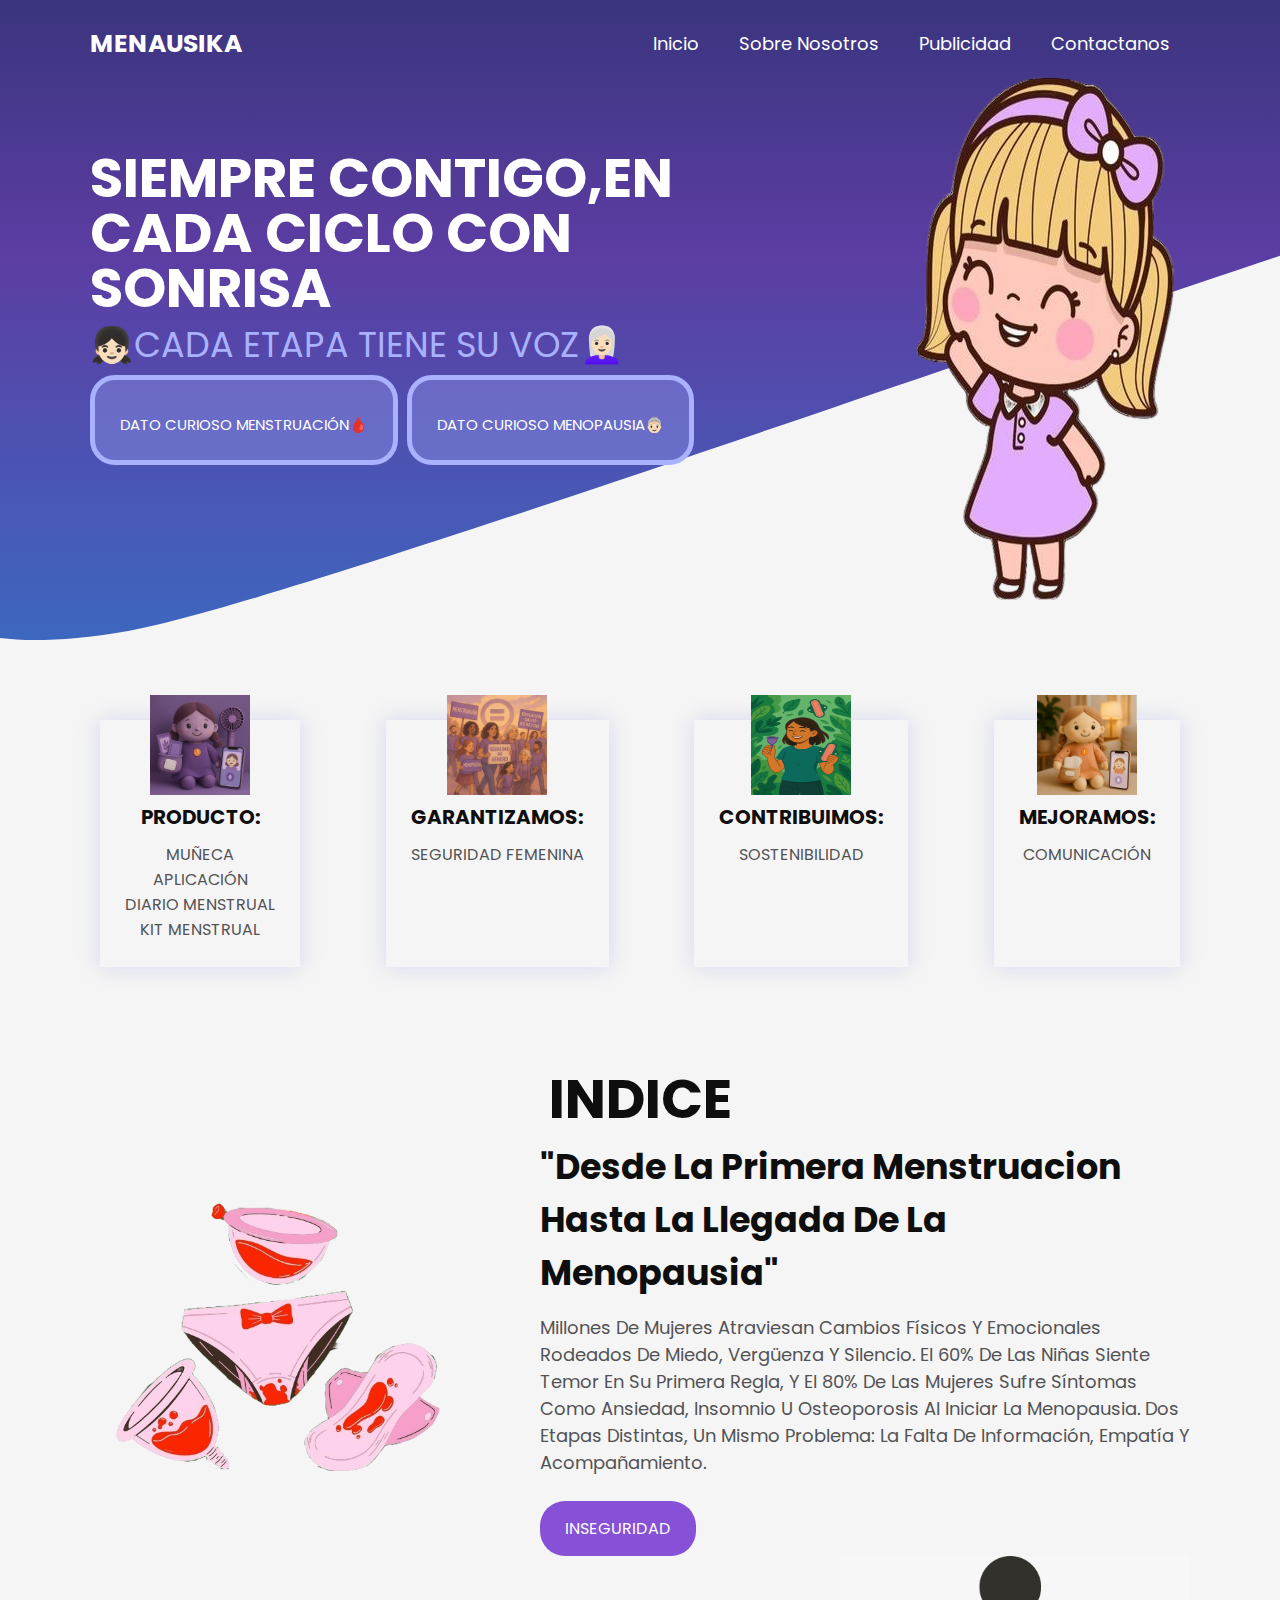
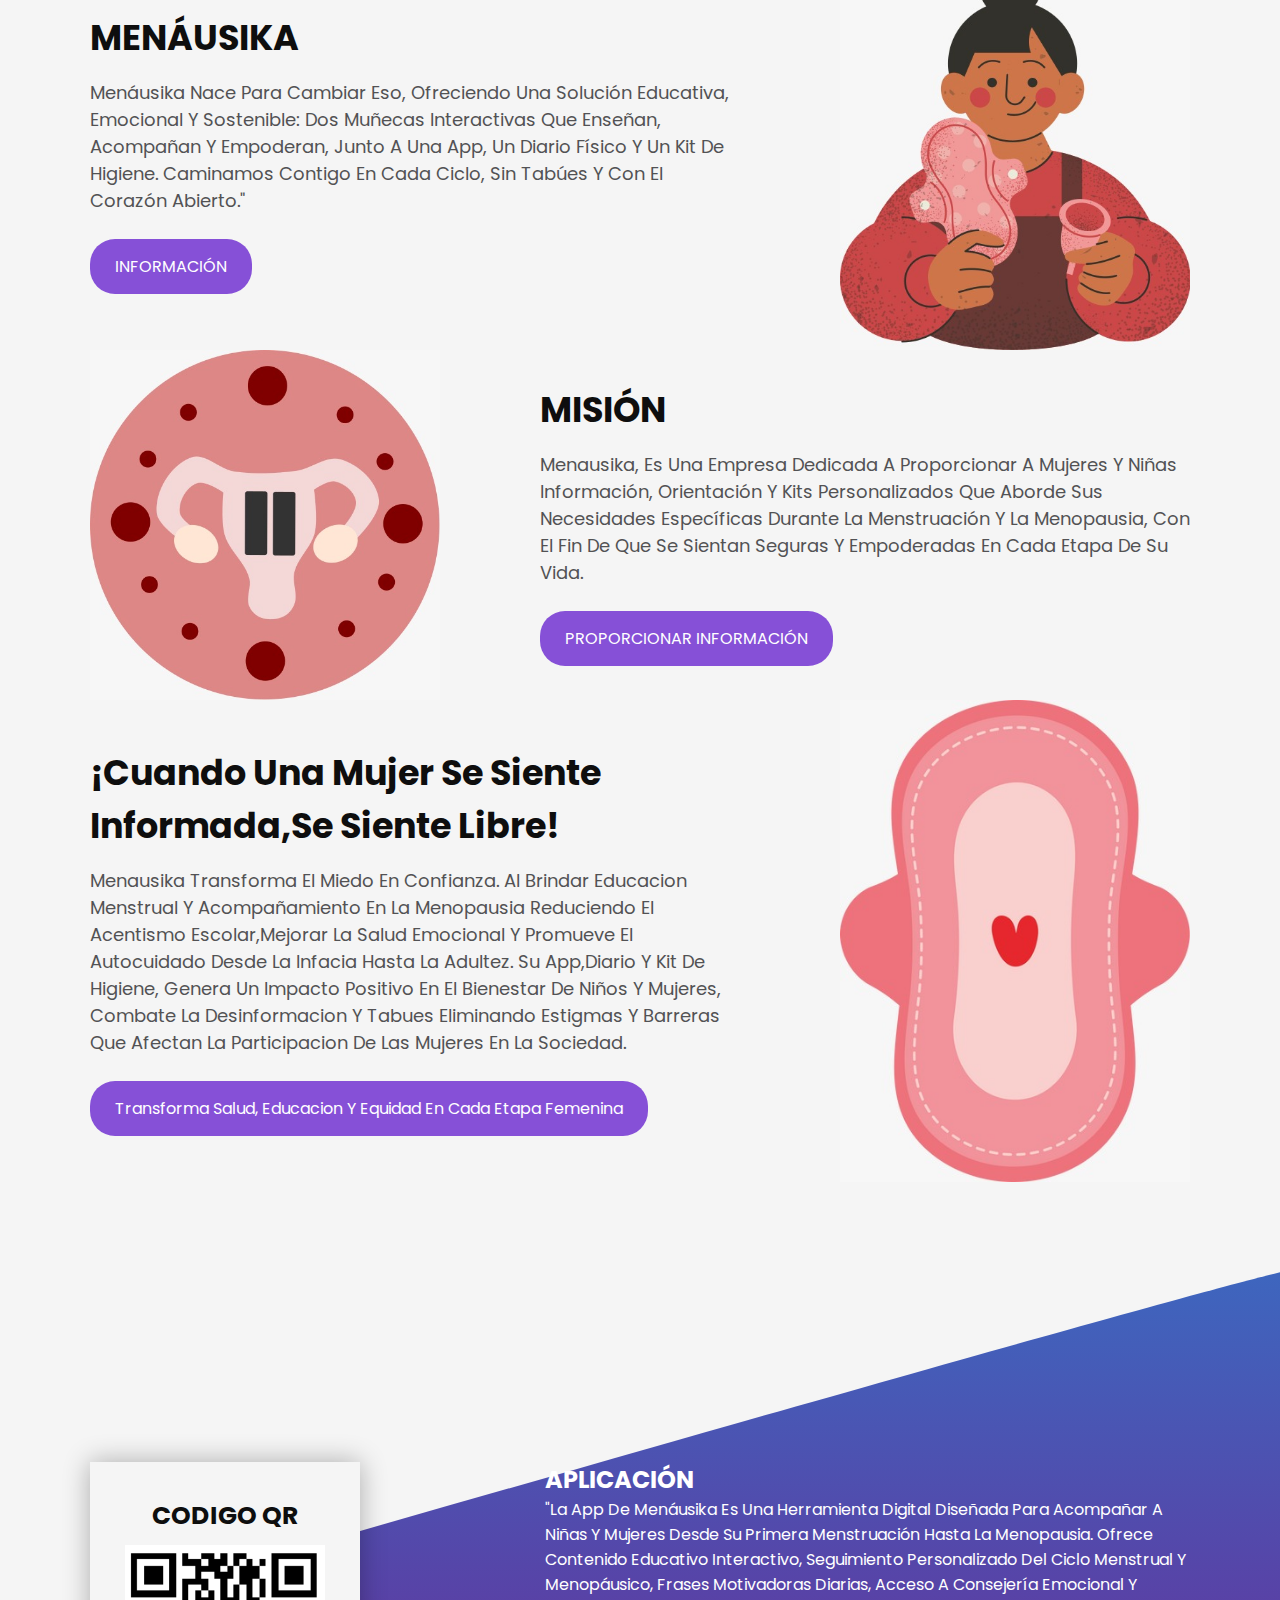
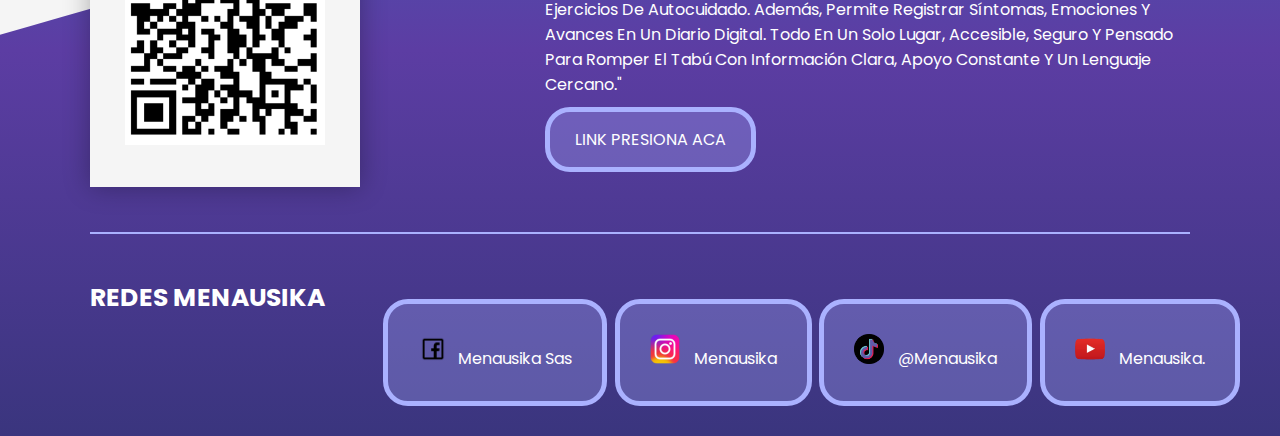
<file: menausika.github.io-main/index.html>
<!DOCTYPE html>
<html lang="en">

<head>
    <meta charset="UTF-8">
    <meta name="viewport" content="width=device-width, initial-scale=1.0">
    <title>PAGINA MENAUSIKA</title>
    <link rel="stylesheet" href="style.css">
</head>

<body>

    <header>

        <div class="menu container">

            <a href="#" class="logo">MENAUSIKA</a>
            <input type="checkbox" id="menu">
            <label for="menu">
                <img src="images/menu-btn.png" class="menu-icono" alt="">
            </label>
            <nav class="navbar">
                <ul>
                    <li><a href="index.html">Inicio</a></li>
                    <li><a href="sobrenosotros.html">Sobre nosotros</a></li>
                    <li><a href="publicidad.html">Publicidad</a></li>
                    <li><a href="contactanos.html">Contactanos</a></li>
                </ul>
            </nav>
        </div>
        <div class="header-content container">

            <div class="content">
                <h1>SIEMPRE CONTIGO,EN CADA CICLO CON SONRISA </h1>
                <p>
                    👧🏻Cada etapa tiene su voz👩🏻‍🦳
                </p>
                <a href="menstruacion.html" class="btn-1">
                    <p>DATO CURIOSO MENSTRUACIÓN🩸</p>
                </a>
                <a href="menopausia.html" class="btn-1">
                    <p>DATO CURIOSO MENOPAUSIA👵🏻</p>
                </a>
            </div>
            <img src="images/file6-removebg-preview.png" alt="">
        </div>
    </header>

    <main class="services container">
        <div class="service">
            <img src="images/mune.jpg" alt= ""width="100" height="100">
            <h3>PRODUCTO:</h3>
            <P>MUÑECA</P>
            <P>APLICACIÓN</P>
            <P>DIARIO MENSTRUAL</P>
            <P>KIT MENSTRUAL</P>

        </div>

        <div class="service">
            <img src="images/pptt33.jpg" alt=""width="100" height="100">
            <h3>GARANTIZAMOS:</h3>
            <P>SEGURIDAD FEMENINA</P>

        </div>

        <div class="service">
            <img src="images/pptt44.jpg" alt=""width="100" height="100">
            <h3>CONTRIBUIMOS:</h3>
            <P>SOSTENIBILIDAD</P>

        </div>

        <div class="service">
            <img src="images/pptt2.jpg" alt=""width="100" height="100">
            <h3>MEJORAMOS:</h3>
            <P>COMUNICACIÓN</P>
        </div>
    </main>

    <section class="porfolios container">
        <h2>INDICE</h2>
        <div class="porfolio">
            <img src="images/c1.png" alt="">
            <div class="porfolio-1">

                <h3>"Desde la primera menstruacion hasta la llegada de la menopausia"</h3>

                <p>millones de mujeres atraviesan cambios físicos y emocionales rodeados de miedo, vergüenza y silencio.
                    El 60% de las niñas siente temor en su primera regla, y el 80% de las mujeres sufre síntomas como
                    ansiedad, insomnio u osteoporosis al iniciar la menopausia. Dos etapas distintas, un mismo problema:
                    la falta de información, empatía y acompañamiento.
                </p>

                <a href="#" class="btn-2">INSEGURIDAD</a>

            </div>

        </div>


        <div class="porfolio">

            <div class="porfolio-2">

                <h3>MENÁUSIKA</h3>
                <p>Menáusika nace para cambiar eso, ofreciendo una solución educativa, emocional y sostenible: dos
                    muñecas interactivas que enseñan, acompañan y empoderan, junto a una app, un diario físico y un kit
                    de higiene. Caminamos contigo en cada ciclo, sin tabúes y con el corazón abierto."
                </p>
                <a href="#" class="btn-2">INFORMACIÓN</a>

            </div>
            <img src="images/segunda.jpg" alt="">
        </div>


        <div class="porfolio">
            <img src="images/tercera.jpg" alt="">
            <div class="porfolio-1">

                <h3>MISIÓN</h3>
                <p>Menausika, es una empresa dedicada a proporcionar a mujeres y niñas información, orientación y kits
                    personalizados que aborde sus necesidades específicas durante la menstruación y la menopausia, con
                    el fin de que se sientan seguras y empoderadas en cada etapa de su vida.
                </p>
                <a href="#" class="btn-2">PROPORCIONAR INFORMACIÓN</a>

            </div>

        </div>


        <div class="porfolio">

            <div class="porfolio-2">

                <h3>¡Cuando una mujer se siente informada,se siente libre!
                </h3>
                <p>Menausika transforma el miedo en confianza. Al brindar educacion menstrual y acompañamiento en la
                    menopausia reduciendo el acentismo escolar,mejorar la salud emocional y promueve el autocuidado
                    desde la infacia hasta la adultez. Su app,diario y kit de higiene, genera un impacto positivo en el
                    bienestar de niños y mujeres, combate la desinformacion y tabues eliminando estigmas y barreras que
                    afectan la participacion de las mujeres en la sociedad.
                </p>
                <a href="#" class="btn-2">Transforma salud, educacion y equidad en cada etapa femenina</a>

            </div>
            <img src="images/cuarta.jpg" alt="">
        </div>


    </section>

    <footer>
        <div class="container">
            <div class="info">
                <div class="info-content">
                    <div class="info-price">
                        <h2>CODIGO QR</h2>
                        <p class="price"></p>
                        <img src="images/qrapp.PNG" alt="" width="200" height="200">
                    </div>
                    <div class="info-txt">
                        <h2>APLICACIÓN</h2>
                        <p>
                            "La app de Menáusika es una herramienta digital diseñada para acompañar a niñas y mujeres
                            desde su primera menstruación hasta la menopausia. Ofrece contenido educativo interactivo,
                            seguimiento personalizado del ciclo menstrual y menopáusico, frases motivadoras diarias,
                            acceso a consejería emocional y ejercicios de autocuidado. Además, permite registrar
                            síntomas, emociones y avances en un diario digital. Todo en un solo lugar, accesible, seguro
                            y pensado para romper el tabú con información clara, apoyo constante y un lenguaje cercano."
                        </p>
                        <a href="https://jazmin-salass-team.adalo.com/menausika" class="btn-1" target="_blank">LINK
                            PRESIONA ACA</a>

                    </div>

                </div>
                <hr>
                <div class="enlaces">
                    <h3>REDES MENAUSIKA</h3>
                    <div class="enlace">
                        <li> <a href="https://www.facebook.com/profile.php?id=61576298157564&mibextid=rS40aB7S9Ucbxw6v"
                                class="boton" target="_blank">
                                <img src="images/fcc-removebg-preview.png" alt="">Menausika Sas

                            </a></li>
                    </div>
                    <div class="enlace">
                        <li> <a href="https://www.instagram.com/sasmenausika?igsh=a2cxOW12M2YxaXk3" class="boton"
                                target="_blank"> <img
                                    src="images/pngtree-instagram-icon-png-image_6315974-removebg-preview.png" alt="">
                                menausika</a></li>
                    </div>

                    <div class="enlace">
                        <li> <a href="https://www.tiktok.com/@menausikasas?_t=ZS-8wJME41Vgwy&_r=1" class="boton"
                                target="_blank"><img src="images/images-removebg-preview.png" alt=""> @Menausika </a>
                        </li>
                    </div>

                    <div class="enlace">
                        <li> <a href="https://youtube.com/@menausikas.a.s?si=jSz5yfzzltQmlleG" class="boton"
                                target="_blank"><img src="images/ytt.png" alt=""> Menausika. </a></li>
                    </div>


                </div>


            </div>






        </div>

        </div>
    </footer>




</body>

</html>
</file>
<file: menausika.github.io-main/style.css>
@import url('https://fonts.googleapis.com/css2?family=Poppins:wght@400;500;600;700&display=swap');
 
*{
    margin: 0;
    padding: 0;
    box-sizing: border-box;
    text-transform: capitalize;
    text-decoration: none;
    list-style: none;
    font-family:'Poppins', sans-serif;
}

body{
    background-color: #F5F5F5;
}

header{
    background-image: url(images/hero.svg);
    background-position: center bottom;
    background-repeat: no-repeat;
    background-size: cover;
    min-height: 70vh;
    display: flex;
    align-items: center;
}

.container {
    max-width: 1100px;
    margin: 0 auto;
}

.menu {
    position: absolute;
    top: 10px;
    left: 0;
    right: 0;
    display: flex;
    align-items: center;
    justify-content: space-between;
    z-index: 1000;
}


.menu .logo {
    font-weight: 700;
    font-size: 25px;
    color: #ffffff;
}

.menu .navbar ul li {
    position: relative;
    float: left;

}

.menu .navbar ul li a {
    font-size: 18px;
    padding: 20px;
    color: #ffffff;
    display: block;
}

.menu .navbar ul li a:hover {
    color: #0EAEF3;
}

#menu {
    display: none;
}

.menu-icono {
    width: 25px;
}

.menu label {
    cursor: pointer;
    display: none;
}

.header-content {
    display: flex;
}

.content {
    padding: 150px 150px 0px 0px;
}

.content h1 {
    color: #ffffff;
    font-size: 55px;
    text-transform: uppercase;
    font-weight: 55px;
    line-height: 55px;
}

.content p {
    margin-top: 10px;
    color: #AAB1FF;
    text-transform: uppercase;
    font-size: 35px;
    line-height: 40px;
}

.btn-1 {
    display: inline-block;
    background-color: rgba(170, 177, 255,0.3);
    border: 5px solid #AAB1FF;
    margin: 10px 5px 0px 0px;
    padding: 15px 25px;
    color: #ffffff;
    border-radius: 25px;
}

.btn-1:hover {
    background-color: #AAB1FF;
}

.services {
    padding: 10px 0px;
    display: flex;
    justify-content: space-between;
    text-align: center;
    margin-top: 70px;
}

.service {
    padding: 25px;
    margin: 0px 10px;
    box-shadow: 0px 0px 20px rgba(135, 141, 214,0.3);

}

.service img {
    margin-top: -50px;
}

.service h3 {
    font-size: 20px;
    color: #0E0E0E;
    margin-bottom: 10px;
}

.btn-1 p {
  

    text-align: center;
    font-size: 15px;
    color: #ffffff;
    

}
.btn-1 p {
    
    top: -20px;
    text-align: center;
    justify-content: center;
    
    display: flex;
}
.service p{
    color: #525254;
    font-size: 16px;

}

.porfolios {
    padding: 80px 0px;
    text-align: center;
    color: #0E0E0E;
}

.porfolios h2 {
    font-size: 55px;
}

.porfolio {
    display: flex;
    align-items: center;
}

.porfolio img {
    width: 350px;
}

.porfolio-1 {
    text-align: left;
    margin-left: 100px;
}

.porfolio-1 h3 {
    font-size: 35px;
    margin-bottom: 15px;
}

.porfolio-1 p{
    font-size: 18px;
    color: #525254;
    margin-bottom: 25px;
}

.porfolio-2 {
    text-align: left;
    margin-right: 100px;
}

.porfolio-2 h3 {
    font-size: 35px;
    margin-bottom: 15px;
}

.porfolio-2 p {
    font-size: 18px;
    color: #525254;
    margin-bottom: 25px;
}

.btn-2 {
    display: inline-block;
    padding: 15px 25px;
    border-radius: 25px;
    background-color: #7042B5;
    color: #ffffff;
}

.btn-2 {
    background-color: #8650D7;
}

footer {
    padding: 200px 0px 30px 0px;
    background-image: url(images/footer.svg);
    background-position: top center;
    background-repeat: no-repeat;
    background-size: cover;
}

.info-content {
    display: flex;
}

.info-price {
    padding: 35px;
    text-align: center;
    background-color: #F5F5F5;
    box-shadow: 0px 0px 25px rgba(0, 0, 0, 0.3);
    margin: 0px 150px 0px 0px;
    color: #0E0E0E;
}

.info-price h2 {
    font-size: 25px;
    margin-bottom: 10px;
}

.price {
    font-size: 14px;
    color: #0EAEF3 !important;
    margin-bottom: 10px;
}

.info-price p {
    font-size: 16px;
    color: #525254;
}

.info-txt {
    margin-left: 35px;
    color: #ffffff;
}

hr {
    margin: 45px 0px;
    border: 0.5px solid #AAB1FF;

}

.enlaces {
    display: flex;
    justify-content: space-between;
    color: #ffffff;
}

.enlaces h3 {
    font-size: 25px;
}

.enlace {
    display: flex;
}

.enlace li a {
    display: block;
    margin: 20px;
    color: #ffffff;
}

.enlace li a:hover {
    color: #0EAEF3;
}

@media (max-width:991px) {

    .menu {
        padding: 20px;
    }

    .menu label {
        display: initial;
    }

    .menu .navbar {
        position: absolute;
        top: 100%;
        left: 0;
        right: 0;
        background-color: #5b50BC;
        display: none;
    }

    .menu .navbar ul li {
        width: 100%;
    }

    #menu:checked ~ .navbar {
        display: initial;
    }

    header {
        height: 0vh;
        padding: 400px 0px;
        background-position: center center;
    }
    .header-content {
        flex-direction: column;
        text-align: center;
        align-items: center;
        padding: 0px 30px;
    }
    .content {
        padding: 0px;
        font-size: 0px;
    }

    .content h1 {
        margin-top: 100px;
        font-size: 45px;
    }

    .content p {
        margin-top: 0px;
    }
    .header-content img {
        width: 150px;
    }
    .services {
        flex-direction: column;
        padding: 50px 30px 0px 30px;
    }

    .service {
        margin-bottom: 50px;
    }

    .porfolios {
        padding: 0px 30px 30px 30px;
    }

    .porfolios h2 {
        margin-bottom: 15px;
    }
    .porfolio {
        flex-direction: column;
    }

    .porfolio img {
        display: none;
    }
    .porfolio-1 {
        text-align: center;
        margin: 0px 0px 25px 0px;
    }

    .porfolio-2 {
        text-align: center;
        margin: 0px 0px 25px 0px;
    }

    footer {
        padding: 0px 30px 30px 30px;
    }

    .info-content {
        flex-direction: column;
        text-align: center;
    }

    .info-price {
        margin: 0px 0px 20px 0px;
    }
    .info-txt {
        margin: 0px;
    }
    hr {
        margin: 25px 0px;
    }
    .enlaces {
        flex-direction: column;
        align-items: center;
    }
    .enlace {
        flex-direction: column;
    }
}

.header {
    background-image: url(images/fondoo.jpg); /* Ruta a la imagen de fondo */
    background-size: cover; /* Asegura que la imagen cubra todo el área del elemento */
    background-position: center; /* Centra la imagen en el contenedor */
    background-repeat: no-repeat; /* Evita que la imagen se repita */
    padding: 20px; /* Espaciado interno opcional */
    margin-bottom: 0px; /* Espaciado entre secciones opcional */
    min-height: 3500px;
    background-attachment: fixed;

  }

  .LOGO {
    display: flex;
    flex-direction: column;
    width: 100%;
    text-align: center;
    margin-bottom: 25px; 
    margin-top: 100px;
    align-content: center;
    gap: 20px;
    display: flex;
    align-items: center; 
    font-size: 20px;
    margin-bottom: 100px;
    color: #ffffff;
    font-weight: 20;}
  
    .AVATARES {
        display: flex;
        flex-direction: column;
        width: 100%;
        text-align: center;
        margin-bottom: 25px; 
        margin-top: 100px;
        align-content: center;
        gap: 20px;
        display: flex;
        align-items: center; 
        font-size: 20px;
        margin-bottom: 100px;
        color: #ffffff;
        font-weight: 20;}

        .DESCRIPCION  {
            
            width: 100%;
            text-align: center;
            margin-bottom: 25px;
            color: #ffffff;
            font-weight: 20;
            max-width: 800px;
            margin: 0 auto;
            padding: 10px;
        }
        
        .KIT {
            display: flex;
            flex-direction: column;
            width: 100%;
            text-align: center;
            margin-bottom: 25px; 
            margin-top: 100px;
            align-content: center;
            gap: 20px;
            display: flex;
            align-items: center; 
            font-size: 20px;
            margin-bottom: 100px;
            color: #ffffff;
            font-weight: 20;}
        


            .POLITICAS {
                display: flex;
                flex-direction: column;
                width: 100%;
                text-align: center;
                margin-bottom: 25px; 
                margin-top: 100px;
                align-content: center;
                gap: 20px;
                display: flex;
                align-items: center; 
                font-size: 20px;
                margin-bottom: 100px;
                color: #ffffff;
                font-weight: 20;
                max-width: 500px;
                margin: 0 auto;
                padding: 50px;
                                }

                .MAPA {
                    display: flex;
                    flex-direction: column;
                    width: 100%;
                    text-align: center;
                    margin-bottom: 25px; 
                    margin-top: 100px;
                    align-content: center;
                    gap: 20px;
                    display: flex;
                    align-items: center; 
                    font-size: 20px;
                    margin-bottom: 100px;
                    color: #ffffff;
                    font-weight: 20;}
            

                    .redessociales {
                        display: flex;
                        flex-direction: column;
                        width: 100%;
                        text-align: center;
                        margin-bottom: 25px; 
                        margin-top: 100px;
                        align-content: center;
                        gap: 20px;
                        display: flex;
                        align-items: center; 
                        font-size: 20px;
                        margin-bottom: 100px;
                        color: #ffffff;
                        font-weight: 20;}

                        .FOLLETO {
                            display: flex;
                            flex-direction: column;
                            width: 100%;
                            text-align: center;
                            margin-bottom: 25px; 
                            margin-top: 100px;
                            align-content: center;
                            gap: 20px;
                            display: flex;
                            align-items: center; 
                            font-size: 20px;
                            margin-bottom: 100px;
                            color: #ffffff;
                            font-weight: 20;}

                            .VOLANTE {
                                display: flex;
                                flex-direction: column;
                                width: 100%;
                                text-align: center;
                                margin-bottom: 25px; 
                                margin-top: 100px;
                                align-content: center;
                                gap: 20px;
                                display: flex;
                                align-items: center; 
                                font-size: 20px;
                                margin-bottom: 100px;
                                color: #ffffff;
                                font-weight: 20;}

                                .GA {
                                    display: flex;
                                    flex-direction: column;
                                    width: 100%;
                                    text-align: center;
                                    margin-bottom: 25px; 
                                    margin-top: 100px;
                                    align-content: center;
                                    gap: 20px;
                                    display: flex;
                                    align-items: center; 
                                    font-size: 20px;
                                    margin-bottom: 100px;
                                    color: #ffffff;
                                    font-weight: 20;}

                                    .GA img {
                                        display: flex;
                                        justify-content: center;
                                        align-items: center;
                                        height: 100vh;
                                        margin: 0;
                                        max-width: 100%; /* Para que las imágenes no se desborden */
                                        margin-bottom: 20px; /* Espacio entre las imágenes */
                                        width: 300px;
                                        height: auto;
                                    }



                                    .CATALOGO {
                                        display: flex;
                                        flex-direction: column;
                                        width: 100%;
                                        text-align: center;
                                        margin-bottom: 25px; 
                                        margin-top: 100px;
                                        align-content: center;
                                        gap: 20px;
                                        display: flex;
                                        align-items: center; 
                                        font-size: 20px;
                                        margin-bottom: 100px;
                                        color: #ffffff;
                                        font-weight: 20;}

                                        .CATALOGO img {
                                            display: flex;
                                            justify-content: center;
                                            align-items: center;
                                            height: 100vh;
                                            margin: 0;
                                            max-width: 100%; /* Para que las imágenes no se desborden */
                                            margin-bottom: 20px; /* Espacio entre las imágenes */
                                            width: 300px;
                                            height: auto;
                                        }
    

                                        .qredes {
                                            display: flex;
                                            flex-direction: column;
                                            width: 100%;
                                            text-align: center;
                                            margin-bottom: 25px; 
                                            margin-top: 100px;
                                            align-content: center;
                                            gap: 20px;
                                            display: flex;
                                            align-items: center; 
                                            font-size: 20px;
                                            margin-bottom: 100px;
                                            color: #ffffff;
                                            font-weight: 20;
                                            display: f;
                                        }

                                        .qredes img {
                                            display: flex;
                                            justify-content: center;
                                            align-items: center;
                                            height: 600vh;
                                            margin: 100;
                                            max-width: 100%; /* Para que las imágenes no se desborden */
                                            margin-bottom: 20px; /* Espacio entre las imágenes */
                                            width: 300px;
                                            height: auto;
                                        }

                                            .tarjet  {
                                                display: flex;
                                                flex-direction: column;
                                                width: 100%;
                                                text-align: center;
                                                margin-bottom: 25px; 
                                                margin-top: 100px;
                                                align-content: center;
                                                gap: 20px;
                                                display: flex;
                                                align-items: center; 
                                                font-size: 20px;
                                                margin-bottom: 100px;
                                                color: #ffffff;
                                                font-weight: 20;
                                                display: flex;
                                            
                                            }

                                            .tarjet img {
                                                display: flex;
                                                justify-content: center;
                                                align-items: center;
                                                height: 100vh;
                                                margin: 0;
                                                max-width: 100%; /* Para que las imágenes no se desborden */
                                                margin-bottom: 20px; /* Espacio entre las imágenes */
                                                width: 300px;
                                                height: auto;
                                            }

                                            
                                                .ubicacion  {
                                                    display: flex;
                                                    flex-direction: column;
                                                    width: 100%;
                                                    text-align: center;
                                                    margin-bottom: 25px; 
                                                    margin-top: 100px;
                                                    align-content: center;
                                                    gap: 20px;
                                                    display: flex;
                                                    align-items: center; 
                                                    font-size: 20px;
                                                    margin-bottom: 100px;
                                                    color: #ffffff;
                                                    font-weight: 20;}

                                                    .horario  {
                                                        display: flex;
                                                        flex-direction: column;
                                                        width: 100%;
                                                        text-align: center;
                                                        margin-bottom: 25px; 
                                                        margin-top: 100px;
                                                        align-content: center;
                                                        gap: 20px;
                                                        display: flex;
                                                        align-items: center; 
                                                        font-size: 20px;
                                                        margin-bottom: 100px;
                                                        color: #ffffff;
                                                        font-weight: 20;}

                                                        .informacion  {
                                                            display: flex;
                                                            flex-direction: column;
                                                            width: 100%;
                                                            text-align: center;
                                                            margin-bottom: 25px; 
                                                            margin-top: 100px;
                                                            align-content: center;
                                                            gap: 20px;
                                                            display: flex;
                                                            align-items: center; 
                                                            font-size: 20px;
                                                            margin-bottom: 100px;
                                                            color: #ffffff;
                                                            font-weight: 20;}

                                                           


                                                            


                                                            .custom-container {
                                                                position: absolute;
                                                                top: 50px; /* Ajusta según sea necesario */
                                                                left: 50%;
                                                                transform: translateX(-50%);
                                                                width: 90%;
                                                                height: 80vh;
                                                                display: flex;
                                                                justify-content: center;
                                                                align-items: center;
                                                                flex-wrap: wrap;
                                                                z-index: 10; /* Asegura que esté encima de otros elementos */
                                                            }
                                                            
                                                            .custom-corner {
                                                                position: absolute;
                                                                width: 30%; /* Ajustado para más espacio entre recuadros */
                                                                padding: 14px;
                                                                box-sizing: border-box;
                                                                color: white; /* Texto blanco */
                                                                background: rgba(0, 0, 0, 0.7); /* Fondo negro semitransparente para mejor contraste */
                                                                border-radius: 8px; /* Bordes redondeados */
                                                                font-size: 1em;
                                                                text-align: center;
                                                                overflow: hidden;
                                                                white-space: normal; /* Permite múltiples líneas de texto */
                                                                box-shadow: 0 4px 8px rgba(0, 0, 0, 0.5); /* Agrega sombra para mejor visibilidad */
                                                            }
                                                            
                                                            .top-left {
                                                                top: 30px; /* Ajustado para bajar el título 1 */
                                                                left: 10px;
                                                            }
                                                            
                                                            .top-right {
                                                                top: 30px; /* Ajustado para bajar el título 2 */
                                                                right: 10px;
                                                            }
                                                            
                                                            .bottom-left {
                                                                bottom: 10px; /* Ajustado para separación inferior */
                                                                left: 10px;
                                                            }
                                                            
                                                            .bottom-right {
                                                                bottom: 10px; /* Ajustado para separación inferior */
                                                                right: 10px;
                                                            }
                                                            
                                                            .custom-center {
                                                                position: absolute;
                                                                top: 50%;
                                                                left: 50%;
                                                                transform: translate(-50%, -50%);
                                                                width: 30%; /* Ajustado para hacer la imagen más pequeña */
                                                                height: auto;
                                                                display: flex;
                                                                justify-content: center;
                                                                align-items: center;
                                                                z-index: 1; /* Asegura que esté por debajo de los textos */
                                                            }
                                                            
                                                            .custom-center img {
                                                                max-width: 100%;
                                                                height: auto;
                                                                border-radius: 8px; /* Bordes redondeados */
                                                            }
                                                            
                                                            /* Estilos responsivos para dispositivos móviles */
                                                           
                                                            
                                                            @media (max-width: 768px) {
                                                                .custom-container {
                                                                    flex-direction: column;
                                                                    align-items: center;
                                                                    height: auto; /* Ajustar altura para dispositivos móviles */
                                                                    padding: 20px; /* Añadir padding para evitar que los recuadros toquen los bordes */
                                                                }
                                                            
                                                                .custom-corner {
                                                                    width: 90%; /* Ajustar ancho para móviles */
                                                                    padding: 10px;
                                                                    font-size: 0.9em;
                                                                    position: relative; /* Cambiado a relative para apilar verticalmente */
                                                                    margin-bottom: 20px; /* Añadir espacio entre los recuadros */
                                                                    white-space: normal; /* Permitir múltiples líneas */
                                                                    box-shadow: none; /* Quitar sombra en móviles */
                                                                }
                                                            
                                                                .top-left, .top-right, .bottom-left, .bottom-right {
                                                                    bottom: auto; /* Resetea la posición inferior */
                                                                    top: auto; /* Resetea la posición superior */
                                                                    left: auto; /* Resetea la posición izquierda */
                                                                    right: auto; /* Resetea la posición derecha */
                                                                }
                                                            
                                                                .custom-center {
                                                                    width: 80%; /* Ajustar ancho de imagen para móviles */
                                                                    height: auto;
                                                                    margin-top: 550px; /* Aumentar margen superior para separar la imagen de los párrafos */
                                                                }
                                                            
                                                                .custom-center img {
                                                                    width: 100%;
                                                                    height: auto;
                                                                }
                                                            }







                                                            .recuadro {
                                                                position: relative;
                                                                padding: 20px; /* Espacio dentro del recuadro */
                                                                 /* Borde negro semitransparente */
                                                                border-radius: 8px; /* Bordes redondeados */
                                                                background: rgba(0, 0, 0, 0.1); /* Fondo muy tenue para el recuadro */
                                                                color: white; /* Texto blanco */
                                                                box-shadow: 0 4px 8px rgba(0, 0, 0, 0.5); /* Sombra para mejor visibilidad */
                                                                margin-bottom: 20px; /* Espacio entre recuadros */
                                                                background: rgba(0, 0, 0, 0.7);
                                                            }
                                                            
                                                            /* Ajustes para móviles */
                                                            @media (max-width: 768px) {
                                                                .recuadro {
                                                                    padding: 15px; /* Reducir padding para móviles */
                                                                    border-width: 1px; /* Hacer el borde más delgado en móviles */
                                                                    font-size: 0.9em; /* Ajustar tamaño del texto en móviles */
                                                                }
                                                            }


                                                            .enlace {
                                                                display: inline-block;
                                                                background-color: rgba(170, 177, 255,0.3);
                                                                border: 5px solid #AAB1FF;
                                                                margin: 20px -50px 0px 0px;
                                                                padding: 10px 10px;
                                                                color: #ffffff;
                                                                border-radius: 25px;
                                                            }


                                                            .enlace img {
                                                                width: 30px; /* Tamaño del logo */
                                                                height: 30px; /* Tamaño del logo */
                                                                margin-right: 10px; /* Espacio entre el logo y el texto */
                                                                line-height: auto;
                                                                
                                                            }

                                                            .videocontainer {
                                                                display: flex;
                                                                justify-content: center;
                                                                align-items: center;
                                                            }

                                                            .VIDEO1 {
                                                                display: flex;
                                                                justify-content: center;
                                                                align-items: center;
                                                            }

                                                            .recuadro {
  text-align: center; /* Esto centra tanto la imagen como el botón */
  padding: 20px;
  border: 1px solid #ccc;
  border-radius: 12px;
}

.boton-red {
  display: inline-block;
  margin-top: 10px;
  padding: 8px 16px;
  background-color: #E1306C;
  color: white;
  text-decoration: none;
  border-radius: 8px;
  font-size: 14px;
  transition: background-color 0.3s;
}

.boton-red:hover {
  background-color: #c72c60;
}


                                                            .content {

                                                            }
</file>
